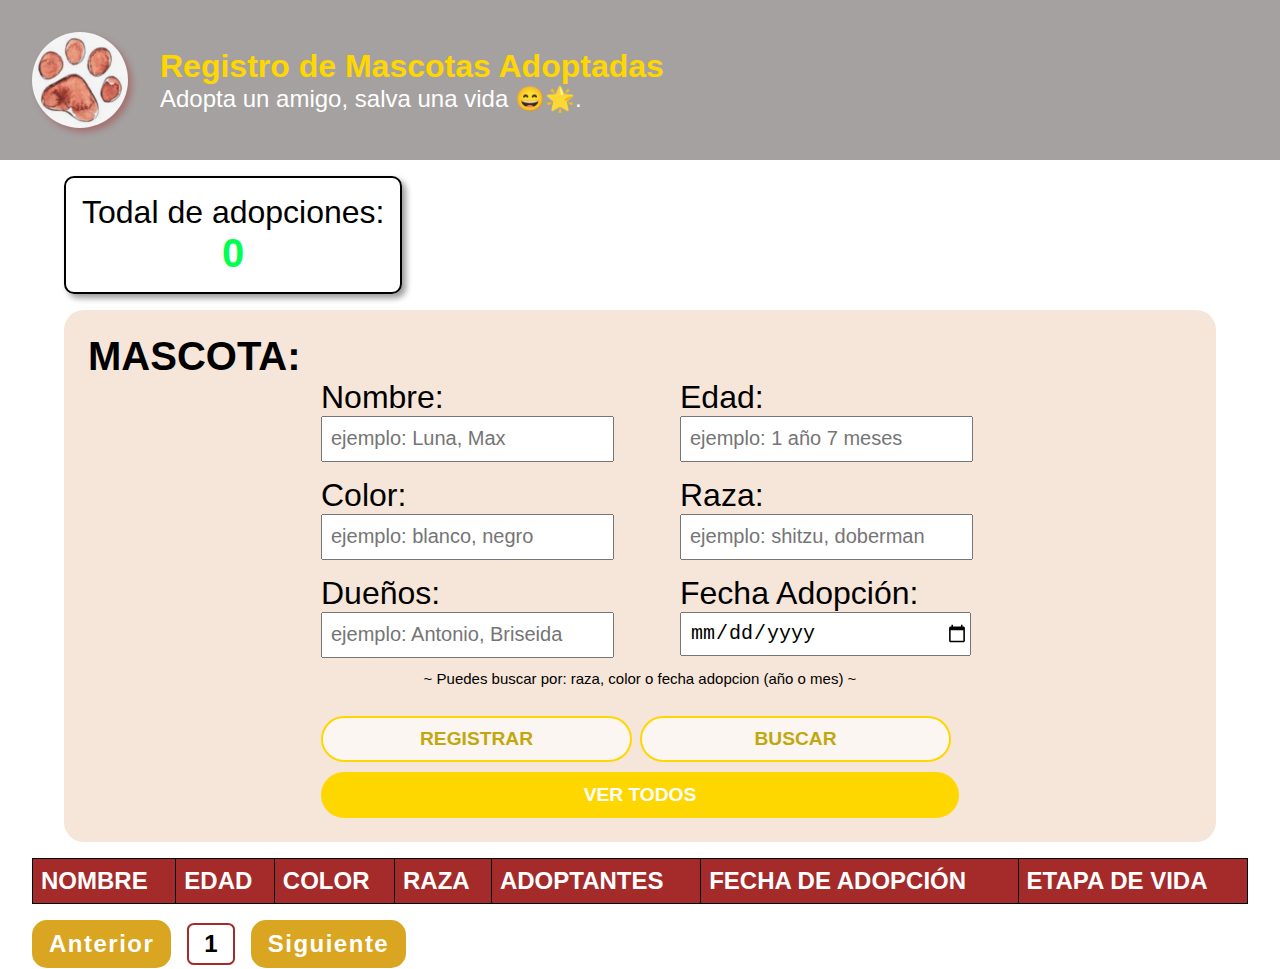
<file: index.html>
<!DOCTYPE html>
<html lang="en">
  <head>
    <meta charset="UTF-8" />
    <meta name="viewport" content="width=device-width, initial-scale=1.0" />
    <title>Adopta no compres</title>
    <link rel="stylesheet" href="mascotas.css" />
  </head>

  <body class="overflow-scroll">
    <header class="header">
      <div class="detalle-header">
        <div class="titulo-header">
          <h1>Registro de Mascotas Adoptadas</h1>
          <p>Adopta un amigo, salva una vida 😄🌟.</p>
        </div>
        <!-- .titulo-header -->
        <button id="perro-btn"></button>
      </div>
    </header>

    <main class="contenido-principal contenedor">
      <section class="estadistica">
        <p>Todal de adopciones:</p>
        <span id="contador"></span>
        <!--MEDIANTE JS -->
      </section>
      <section class="mascota">
        <h2>MASCOTA:</h2>
        <section class="detalle-mascota">
          <div class="detalle">
            <ul class="propiedades-mascota">
              <div>
                <li>Nombre:</li>
                <input
                  type="text"
                  id="nombre"
                  name="nombre"
                  placeholder="ejemplo: Luna, Max"
                />
              </div>
              <!-- Nombre -->
              <div>
                <li>Edad:</li>
                <input
                  type="text"
                  id="edad"
                  name="edad"
                  placeholder="ejemplo: 1 año 7 meses"
                />
              </div>
              <!-- Edad -->
              <div>
                <li>Color:</li>
                <input
                  type="text"
                  id="color"
                  name="color"
                  placeholder="ejemplo: blanco, negro"
                />
              </div>
              <!-- Color -->
              <div>
                <li>Raza:</li>
                <input
                  type="text"
                  id="raza"
                  name="raza"
                  placeholder="ejemplo: shitzu, doberman"
                />
              </div>
              <!-- Raza -->
              <div>
                <li>Dueños:</li>
                <input
                  type="text"
                  id="dueños"
                  name="dueños"
                  placeholder="ejemplo: Antonio, Briseida"
                />
              </div>
              <!-- Dueños -->
              <div>
                <li>Fecha Adopción:</li>
                <input type="date" id="fechaAdopcion" name="fechaAdopcion" />
              </div>
              <!-- Fecha Adopción -->
            </ul>
            <p class="ayuda">
              ~ Puedes buscar por: raza, color o fecha adopcion (año o mes) ~
            </p>
            <!-- .propiedades-mascota -->
            <div class="botones-menu">
              <button id="btn_registrar">REGISTRAR</button>
              <button id="btn_buscar">BUSCAR</button>
              <button id="btn_verTodos">VER TODOS</button>
            </div>
            <!-- .botones-menu -->
          </div>
          <!-- .detalle -->
          <div id="menu" class="menu"></div>
          <!-- .menu -->
        </section>
        <!-- .detalle-mascota -->
      </section>
      <!-- .mascota -->
    </main>

    <section class="contenido-TablaMascota contenedor">
      <table id="tablaMascotas">
        <thead>
          <tr>
            <th>Nombre</th>
            <th>Edad</th>
            <th>Color</th>
            <th>Raza</th>
            <th>Adoptantes</th>
            <th>Fecha de Adopción</th>
            <th>Etapa de vida</th>
          </tr>
          <!-- fila -->
        </thead>
        <!-- Encabezado de la tabla -->
        <tbody id="cuerpoTabla">
          <!-- Las filas se generarán aquí con JS -->
        </tbody>
      </table>
      <div class="botones-lista">
        <button id="anterior">Anterior</button>
        <span id="pagina">1</span>
        <button id="siguiente">Siguiente</button>
      </div>
    </section>

    <section id="card" class="display-none">
      <ul class="mascotaContenido">
        <li>
          Nombre:
          <!-- <span id="nombre"></span> -->
          <input
            type="text"
            id="nombre"
            name="nombre"
            placeholder="ejemplo: Luna, Max"
          />
        </li>
        <li>
          Edad:
          <!-- <span id="edad"></span> -->
          <input
            type="text"
            id="edad"
            name="edad"
            placeholder="ejemplo: 1 año 7 meses"
          />
        </li>
        <li>
          Color:
          <!-- <span id="color"></span> -->
          <input
            type="text"
            id="color"
            name="color"
            placeholder="ejemplo: blanco, negro"
          />
        </li>
        <li>
          Raza:
          <!-- <span id="raza"></span> -->
          <input
            type="text"
            id="raza"
            name="raza"
            placeholder="ejemplo: shitzu, doberman"
          />
        </li>
        <li>
          Adoptantes:
          <!-- <span id="dueño"></span> -->
          <input
            type="text"
            id="dueño"
            name="dueño"
            placeholder="ejemplo: Antonio, Briseida"
          />
        </li>
        <li>
          Fecha Adopción:
          <!-- <span id="fechaAdopcion"></span> -->
          <input
            type="text"
            id="fechaAdopcion"
            name="fechaAdopcion"
            placeholder="año-mes-dia"
          />
        </li>
        <li>
          Etapa de vida:
          <input
            type="text"
            id="etapaDeVida"
            name="etapaDeVida"
            placeholder="etapa de vida"
          />
        </li>
        <div class="opciones">
          <li id="cerrar">Cerrar</li>
          <li id="guardar">Guardar cambios</li>
        </div>
      </ul>
    </section>
    <!-- <footer>Todos los derechos reservados</footer> -->
    <!-- <script src="index.js"></script> -->
    <!-- <script src="huellas.js"></script> -->
    <script src="index.js"></script>
    <script src="huellas.js"></script>
  </body>
</html>
</file>
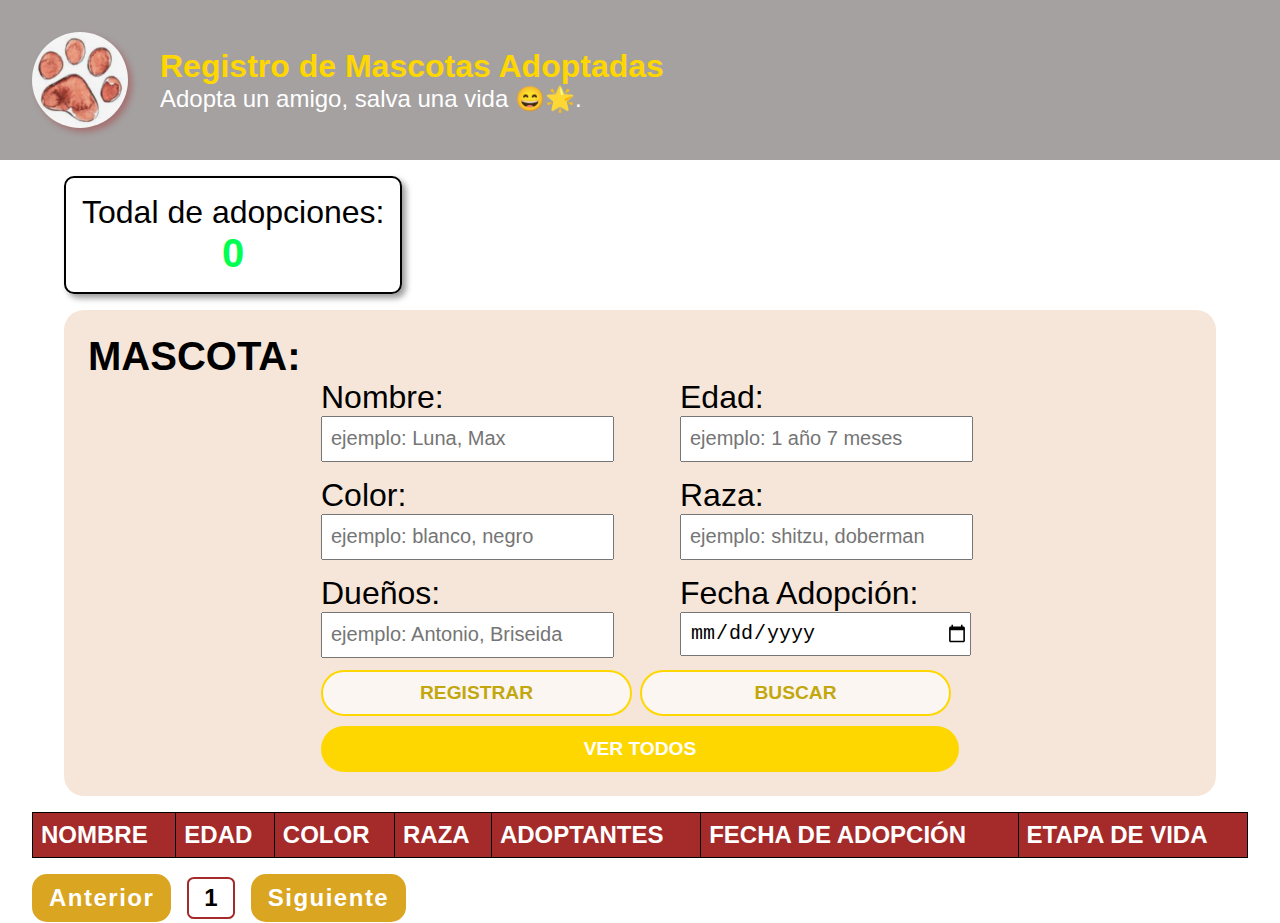
<file: mascota.html>
<!DOCTYPE html>
<html lang="en">
  <head>
    <meta charset="UTF-8" />
    <meta name="viewport" content="width=device-width, initial-scale=1.0" />
    <title>Adopta no compres</title>
    <link rel="stylesheet" href="mascotas.css" />
  </head>

  <body class="overflow-scroll">
    <header class="header">
      <div class="detalle-header">
        <div class="titulo-header">
          <h1>Registro de Mascotas Adoptadas</h1>
          <p>Adopta un amigo, salva una vida 😄🌟.</p>
        </div>
        <!-- .titulo-header -->
        <button id="perro-btn"></button>
      </div>
    </header>

    <main class="contenido-principal contenedor">
      <section class="estadistica">
        <p>Todal de adopciones:</p>
        <span id="contador"></span>
        <!--MEDIANTE JS -->
      </section>
      <section class="mascota">
        <h2>MASCOTA:</h2>
        <section class="detalle-mascota">
          <div class="detalle">
            <ul class="propiedades-mascota">
              <div>
                <li>Nombre:</li>
                <input
                  type="text"
                  id="nombre"
                  name="nombre"
                  placeholder="ejemplo: Luna, Max"
                />
              </div>
              <!-- Nombre -->
              <div>
                <li>Edad:</li>
                <input
                  type="text"
                  id="edad"
                  name="edad"
                  placeholder="ejemplo: 1 año 7 meses"
                />
              </div>
              <!-- Edad -->
              <div>
                <li>Color:</li>
                <input
                  type="text"
                  id="color"
                  name="color"
                  placeholder="ejemplo: blanco, negro"
                />
              </div>
              <!-- Color -->
              <div>
                <li>Raza:</li>
                <input
                  type="text"
                  id="raza"
                  name="raza"
                  placeholder="ejemplo: shitzu, doberman"
                />
              </div>
              <!-- Raza -->
              <div>
                <li>Dueños:</li>
                <input
                  type="text"
                  id="dueños"
                  name="dueños"
                  placeholder="ejemplo: Antonio, Briseida"
                />
              </div>
              <!-- Dueños -->
              <div>
                <li>Fecha Adopción:</li>
                <input type="date" id="fechaAdopcion" name="fechaAdopcion" />
              </div>
              <!-- Fecha Adopción -->
            </ul>
            <!-- .propiedades-mascota -->
            <div class="botones-menu">
              <button id="btn_registrar">REGISTRAR</button>
              <button id="btn_buscar">BUSCAR</button>
              <button id="btn_verTodos">VER TODOS</button>
            </div>
            <!-- .botones-menu -->
          </div>
          <!-- .detalle -->
          <div id="menu" class="menu"></div>
          <!-- .menu -->
        </section>
        <!-- .detalle-mascota -->
      </section>
      <!-- .mascota -->
    </main>

    <section class="contenido-TablaMascota contenedor">
      <table id="tablaMascotas">
        <thead>
          <tr>
            <th>Nombre</th>
            <th>Edad</th>
            <th>Color</th>
            <th>Raza</th>
            <th>Adoptantes</th>
            <th>Fecha de Adopción</th>
            <th>Etapa de vida</th>
          </tr>
          <!-- fila -->
        </thead>
        <!-- Encabezado de la tabla -->
        <tbody id="cuerpoTabla">
          <!-- Las filas se generarán aquí con JS -->
        </tbody>
      </table>
      <div class="botones-lista">
        <button id="anterior">Anterior</button>
        <span id="pagina">1</span>
        <button id="siguiente">Siguiente</button>
      </div>
    </section>

    <section id="card" class="display-none">
      <ul class="mascotaContenido">
        <li>
          Nombre:
          <!-- <span id="nombre"></span> -->
          <input
            type="text"
            id="nombre"
            name="nombre"
            placeholder="ejemplo: Luna, Max"
          />
        </li>
        <li>
          Edad:
          <!-- <span id="edad"></span> -->
          <input
            type="text"
            id="edad"
            name="edad"
            placeholder="ejemplo: 1 año 7 meses"
          />
        </li>
        <li>
          Color:
          <!-- <span id="color"></span> -->
          <input
            type="text"
            id="color"
            name="color"
            placeholder="ejemplo: blanco, negro"
          />
        </li>
        <li>
          Raza:
          <!-- <span id="raza"></span> -->
          <input
            type="text"
            id="raza"
            name="raza"
            placeholder="ejemplo: shitzu, doberman"
          />
        </li>
        <li>
          Adoptantes:
          <!-- <span id="dueño"></span> -->
          <input
            type="text"
            id="dueño"
            name="dueño"
            placeholder="ejemplo: Antonio, Briseida"
          />
        </li>
        <li>
          Fecha Adopción:
          <!-- <span id="fechaAdopcion"></span> -->
          <input
            type="text"
            id="fechaAdopcion"
            name="fechaAdopcion"
            placeholder="año-mes-dia"
          />
        </li>
        <li>
          Etapa de vida:
          <input
            type="text"
            id="etapaDeVida"
            name="etapaDeVida"
            placeholder="etapa de vida"
          />
        </li>
        <div class="opciones">
          <li id="cerrar">Cerrar</li>
          <li id="guardar">Guardar cambios</li>
        </div>
      </ul>
    </section>
    <!-- <footer>Todos los derechos reservados</footer> -->
    <!-- <script src="index.js"></script> -->
    <!-- <script src="huellas.js"></script> -->
    <script src="index.js"></script>
    <script src="huellas.js"></script>
  </body>
</html>
</file>
<file: mascotas.css>
html {
  font-size: 16px;
}
body {
  margin: 0;
  font-family: Arial, sans-serif;
}
.overflow-scroll {
  overflow: scroll;
}
.display-none {
  display: none;
}
/* HEADER */
.header {
  background-color: rgb(165, 161, 161);
  padding: 2rem;
}
.detalle-header {
  display: flex;
  flex-direction: row-reverse;
  justify-content: start;
  gap: 0.2rem;
  align-items: center;
}
@media (min-width: 768px) {
  .detalle-header {
    gap: 2rem;
  }
}
/* Para crear huellas por toda la pagina */
#perro-btn {
  display: none;
  cursor: grab;
  border-radius: 50%;
  width: 6rem;
  height: 6rem;
  background-image: url(/img/huellaperro3.PNG);
  background-repeat: no-repeat;
  background-position: center;
  background-size: cover;
  border: brown;
}
@media (min-width: 768px) {
  #perro-btn {
    display: block;
  }
}
#perro-btn {
  box-shadow: 4px 4px 6px rgb(165, 42, 42, 0.4);
}
.huella {
  position: absolute;
  font-size: 10rem;
  pointer-events: none; /* No interfiere con clics */
  animation: aparecer 0.5s ease-out;
}
@keyframes aparecer {
  from {
    opacity: 0;
    transform: scale(0.5);
  }
  to {
    opacity: 1;
    transform: scale(1);
  }
}
/* GENERICAS */
h1 {
  font-weight: 800;
  color: gold;
  font-size: 2rem;
  margin: 0;
}
h2 {
  font-size: 1.5rem;
  margin: 0;
}
@media (min-width: 768px) {
  h2 {
    font-size: 2.5rem;
  }
}
li {
  font-size: 1.2rem;
  list-style: none;
  padding: 0;
  margin: 0;
}
@media (min-width: 768px) {
  li {
    font-size: 2rem;
  }
}
p {
  font-size: 1.5rem;
  color: white;
  margin: 0;
}

/* UTILIDADES */
.contenedor {
  width: 90%;
  margin: 0 auto;
  /* padding: 2rem; */
}

/* MASCOTA */
.mascota {
  display: flex;
  flex-direction: column;
  padding: 1.5rem;
  margin-bottom: 1rem;
  background-color: rgba(215, 144, 85, 0.224);
  border-radius: 20px;
}
/* DETALLE MASCOTA*/
.detalle-mascota {
  display: flex;
  flex-direction: column;
  justify-content: space-evenly;
  align-items: center;
}
@media (min-width: 900px) {
  .detalle-mascota {
    flex-direction: row;
  }
}
.detalle {
  display: flex;
  flex-direction: column;
  row-gap: 1.8rem;
}
/* PROPIEDADES */
.propiedades-mascota {
  display: grid;
  grid-template-columns: repeat(1, 1fr);
  gap: 2rem 5rem;
  padding: 2rem;
  margin: 0;
}
@media (min-width: 768px) {
  .propiedades-mascota {
    grid-template-columns: repeat(2, 1fr);
    padding: 0;
  }
}
.propiedades-mascota input {
  width: 85%;
  height: 60%;
  font-size: 20px;
  padding-left: 8px;
}
@media (min-width: 768px) {
  .propiedades-mascota input {
    width: 100%;
  }
}
/* AYUDA PARA BUSCAR */
.ayuda {
  color: black;
  font-size: 15px;
  margin: 0;
  text-align: center;
}
/* MENU */
#menu {
  display: none;
}
@media (min-width: 1300px) {
  #menu {
    display: block;
  }
}
.menu {
  width: 38rem;
  height: 36rem;
  border-radius: 25px;
  box-shadow: 4px 4px 6px rgba(0, 0, 0, 2);
}
.menu {
  background-image: url(/img/mascota.PNG);
  background-repeat: no-repeat;
  background-position: center;
  background-size: cover;
}
.botones-menu {
  display: grid;
  grid-template-columns: repeat(2, 1fr);
  column-gap: 0.5rem;
}
.botones-menu button {
  cursor: grab;
  font-size: 1.2rem;
  font-weight: 900;
  border: 2px solid gold;
  border-radius: 25px;
  padding: 10px;
  color: rgb(194, 167, 14);
  background-color: rgba(255, 255, 255, 0.65);
}
/* EFECTO HOVER SOLO A LOS 2 PRIMERO BOTONES */
.botones-menu button:nth-child(-n + 2):hover {
  background-color: gold;
  color: white;
  border: brown;
}
.botones-menu button:last-of-type {
  grid-column: 1/4;
  background-color: gold;
  color: white;
  margin-top: 10px;
}

/* ESTADISTICA */
.estadistica {
  border: 2px solid black;
  border-radius: 10px;
  padding: 1rem;
  width: fit-content;
  box-shadow: 4px 4px 6px rgba(0, 0, 0, 0.4);
  margin-bottom: 1rem;
  margin-top: 1rem;
}
.estadistica {
  display: flex;
  flex-direction: column;
}
.estadistica p {
  color: black;
  font-size: 2rem;
}
.estadistica span {
  font-size: 2.5rem;
  color: rgb(0, 255, 81);
  font-weight: 900;
  text-align: center;
}

/* MENSAJES DEL SISTEMA */
/* MENSAJE SISTEMA: 
REGISTRO MASCOTA CORRECTO*/
.mensajeSistemaCorrecto {
  border: 2px solid green;
  border-radius: 15px;
  background-color: green;
  padding: 5px 8px;
}
.mensajeSistemaCorrecto p {
  color: white;
  font-weight: 900;
  font-size: 1rem;
}
/* MENSAJES DEL SISTEMA: 
REGISTRO MASCOTA INCORRECTO Y SIN 
RESULTADOS PARA BUSQUEDAS */
.mensajeSistemaInCorrecto,
.cajasVacias {
  border: 2px solid brown;
  border-radius: 15px;
  background-color: brown;
  padding: 5px 8px;
}
.mensajeSistemaInCorrecto p,
.cajasVacias p {
  color: white;
  font-weight: 900;
  font-size: 1rem;
}
/* MENSAJE DEL SISTEMA: 
SIN REGISTROS PARA BUSQUEDA POR 
AÑO MES, COLOR O RAZA */
.añoMesSinRegistros,
.razaSinRegistros,
.colorSinRegistros {
  background-color: #daa520;
  padding: 5px 8px;
  border-radius: 15px;
  border: 2px solid #daa520;
}
.añoMesSinRegistros p,
.razaSinRegistros p,
.colorSinRegistros p {
  color: white;
  font-weight: 900;
  font-size: 1rem;
}
/* TABLA MASCOTAS */
/* .contenido-TablaMascota {
  display: flex;
  flex-direction: column;
  align-items: center;
  row-gap: 1.5rem;
} */
/* Para deslizar a los costados */
.contenido-TablaMascota {
  width: 95%;
  overflow-x: auto;
}
table {
  border-collapse: collapse;
  width: 100%;
}
th,
td {
  border: 1px solid black;
  padding: 8px;
  text-align: left;
}
th {
  background-color: brown;
  color: white;
  font-weight: 700;
  font-size: 1.5rem;
  text-transform: uppercase;
}
/* BOTONES LISTA */
.botones-lista {
  display: flex;
  flex-direction: row;
  align-items: center;
  column-gap: 1rem;
  margin-top: 1rem;
}
.botones-lista button {
  border: 2px solid #daa520;
  border-radius: 15px;
  font-size: 1.5rem;
  padding: 8px 15px;
  color: white;
  font-weight: 600;
  letter-spacing: 1.5px;
  background-color: #daa520;
}
.botones-lista button:hover {
  background-color: white;
  color: #daa520;
}
.botones-lista span {
  border: 2px solid black;
  padding: 5px 15px;
  border: 2px solid brown;
  border-radius: 15%;
  font-size: 1.5rem;
  font-weight: 900;
}
/* REGISTROS O FILAS */
.filaMascota {
  font-size: 1.3rem;
}
.filaMascota td:nth-last-child(2) {
  color: black;
  font-weight: 900;
}
/* BOTON VER POR CADA REGISTRO */
.celdaBoton {
  border: none;
  text-align: center;
}
.botonVer {
  font-size: 1.5rem;
  padding: 5px 30px;
  font-weight: 900;
  color: white;
  background-color: gold;
  border: 2px solid gold;
  border-radius: 15px;
}
.botonVer:hover {
  color: gold;
  background-color: white;
  border: 2px solid gold;
}

/* CARD */
#card {
  display: none;
  position: fixed;
  z-index: 1000;
  inset: 0;
  width: 90%;
  height: 90%;
  margin: auto;
}
@media (max-width: 1024px) {
  #card {
    width: 80%;
    height: 80%;
    margin: auto;
    /* padding: 0 1rem 0 1rem; */
  }
}
@media (max-width: 768px) {
  #card {
    width: 95%;
    margin: auto;
    /* padding: 0 1rem 0 1rem; */
  }
}
@media (max-width: 600px) {
  #card {
    width: 95%;
    margin: auto;
    /* padding: 0 1rem 0 1rem; */
  }
}
@media (max-width: 480px) {
  #card {
    width: 95%;
    margin: auto;
    /* padding: 0 1rem 0 1rem; */
  }
}
@media (max-width: 320px) {
  #card {
    width: 95%;
    margin: auto;
    /* padding: 0 1rem 0 1rem; */
  }
}
.opciones {
  display: flex;
  align-items: center;
  gap: 1.5rem;
  margin-top: 40px;
}
@media (max-width: 768px) {
  .opciones {
    margin-top: 10px;
  }
}
@media (max-width: 480px) {
  .opciones {
    flex-direction: row;
    justify-content: center;
    gap: 0.5rem;
    margin-top: 20px;
  }
}
@media (max-width: 320px) {
  .opciones {
    flex-direction: column;
    gap: 0.5rem;
    margin-top: 20px;
  }
}
#cerrar {
  cursor: pointer;
  font-size: 2rem;
  font-weight: 900;
  color: brown;
  background-color: white;
  border: 5px solid brown;
  border-radius: 20px;
  font-weight: 900;
  padding: 5px 10px;
}
@media (max-width: 768px) {
  #cerrar {
    font-size: 1.5rem;
  }
}
@media (max-width: 600px) {
  #cerrar {
    font-size: 1.5rem;
  }
}
@media (max-width: 480px) {
  #cerrar {
    font-size: 1.5rem;
  }
}
@media (max-width: 320px) {
  #cerrar {
    font-size: 1.2rem;
  }
}
#cerrar:hover {
  background-color: brown;
  color: white;
}
#guardar {
  cursor: pointer;
  border: 5px solid blue;
  border-radius: 20px;
  background-color: white;
  padding: 5px 10px;
  color: blue;
  font-weight: 900;
  font-size: 2rem;
}
@media (max-width: 768px) {
  #guardar {
    font-size: 1.5rem;
  }
}
@media (max-width: 600px) {
  #guardar {
    font-size: 1.5rem;
  }
}
@media (max-width: 480px) {
  #guardar {
    font-size: 1.5rem;
  }
}
@media (max-width: 320px) {
  #guardar {
    font-size: 1.2rem;
  }
}
#guardar:hover {
  color: white;
  background-color: blue;
}
.mascotaContenido {
  background-color: white;
  display: grid;
  grid-template-columns: repeat(2, 1fr);
  column-gap: 4rem;
  row-gap: 0.5rem;
  padding: 1.5rem 5rem;
  border: 5px solid gold;
  border-radius: 25px;
  box-shadow: 20px 20px 30px rgba(0, 0, 0, 2);
}
@media (max-width: 1024px) {
  .mascotaContenido {
    grid-template-columns: repeat(2, 1fr);
    padding: 1rem 3rem;
    row-gap: 0.3rem;
  }
}
@media (max-width: 768px) {
  .mascotaContenido {
    grid-template-columns: repeat(1, 1fr);
    padding: 1rem 3rem;
    row-gap: 0.3rem;
  }
}
@media (max-width: 600px) {
  .mascotaContenido {
    grid-template-columns: repeat(1, 1fr);
    padding: 1rem 3rem;
    row-gap: 0.3rem;
  }
}
@media (max-width: 480px) {
  .mascotaContenido {
    grid-template-columns: repeat(1, 1fr);
    padding: 1rem 1rem;
    row-gap: 0.3rem;
  }
}
@media (max-width: 320px) {
  .mascotaContenido {
    grid-template-columns: repeat(1, 1fr);
    padding: 1rem 1rem;
    row-gap: 0.3rem;
  }
}
.mascotaContenido li {
  color: gold;
  font-weight: 900;
}
@media (max-width: 320px) {
  .mascotaContenido li {
    display: flex;
    flex-direction: row;
    align-items: center;
    column-gap: 10px;
  }
}
.mascotaContenido input {
  font-size: 2rem;
  width: 100%;
  padding: 5px;
}
@media (max-width: 768px) {
  .mascotaContenido input {
    width: 90%;
    font-size: 1.5rem;
  }
}
@media (max-width: 600px) {
  .mascotaContenido input {
    width: 90%;
    font-size: 1.5rem;
  }
}
@media (max-width: 480px) {
  .mascotaContenido input {
    width: 90%;
    font-size: 1.5rem;
  }
}
@media (max-width: 320px) {
  .mascotaContenido input {
    width: 90%;
    font-size: 1.1rem;
  }
}
/* DESABILITAR INPUT DUEÑOS */
#etapaDeVida {
  pointer-events: none; /* Evita clics y selecciones */
  background-color: black; /* Fondo gris para simular deshabilitado */
  cursor: not-allowed; /* Cambia el cursor a "no permitido" */
  color: yellow;
  font-weight: 900;
  border: none;
  border-radius: 25px;
  padding-left: 10px;
}

/* TABLA MASCOTAS */
#cuerpoTabla {
  background-color: beige;
}
</file>
